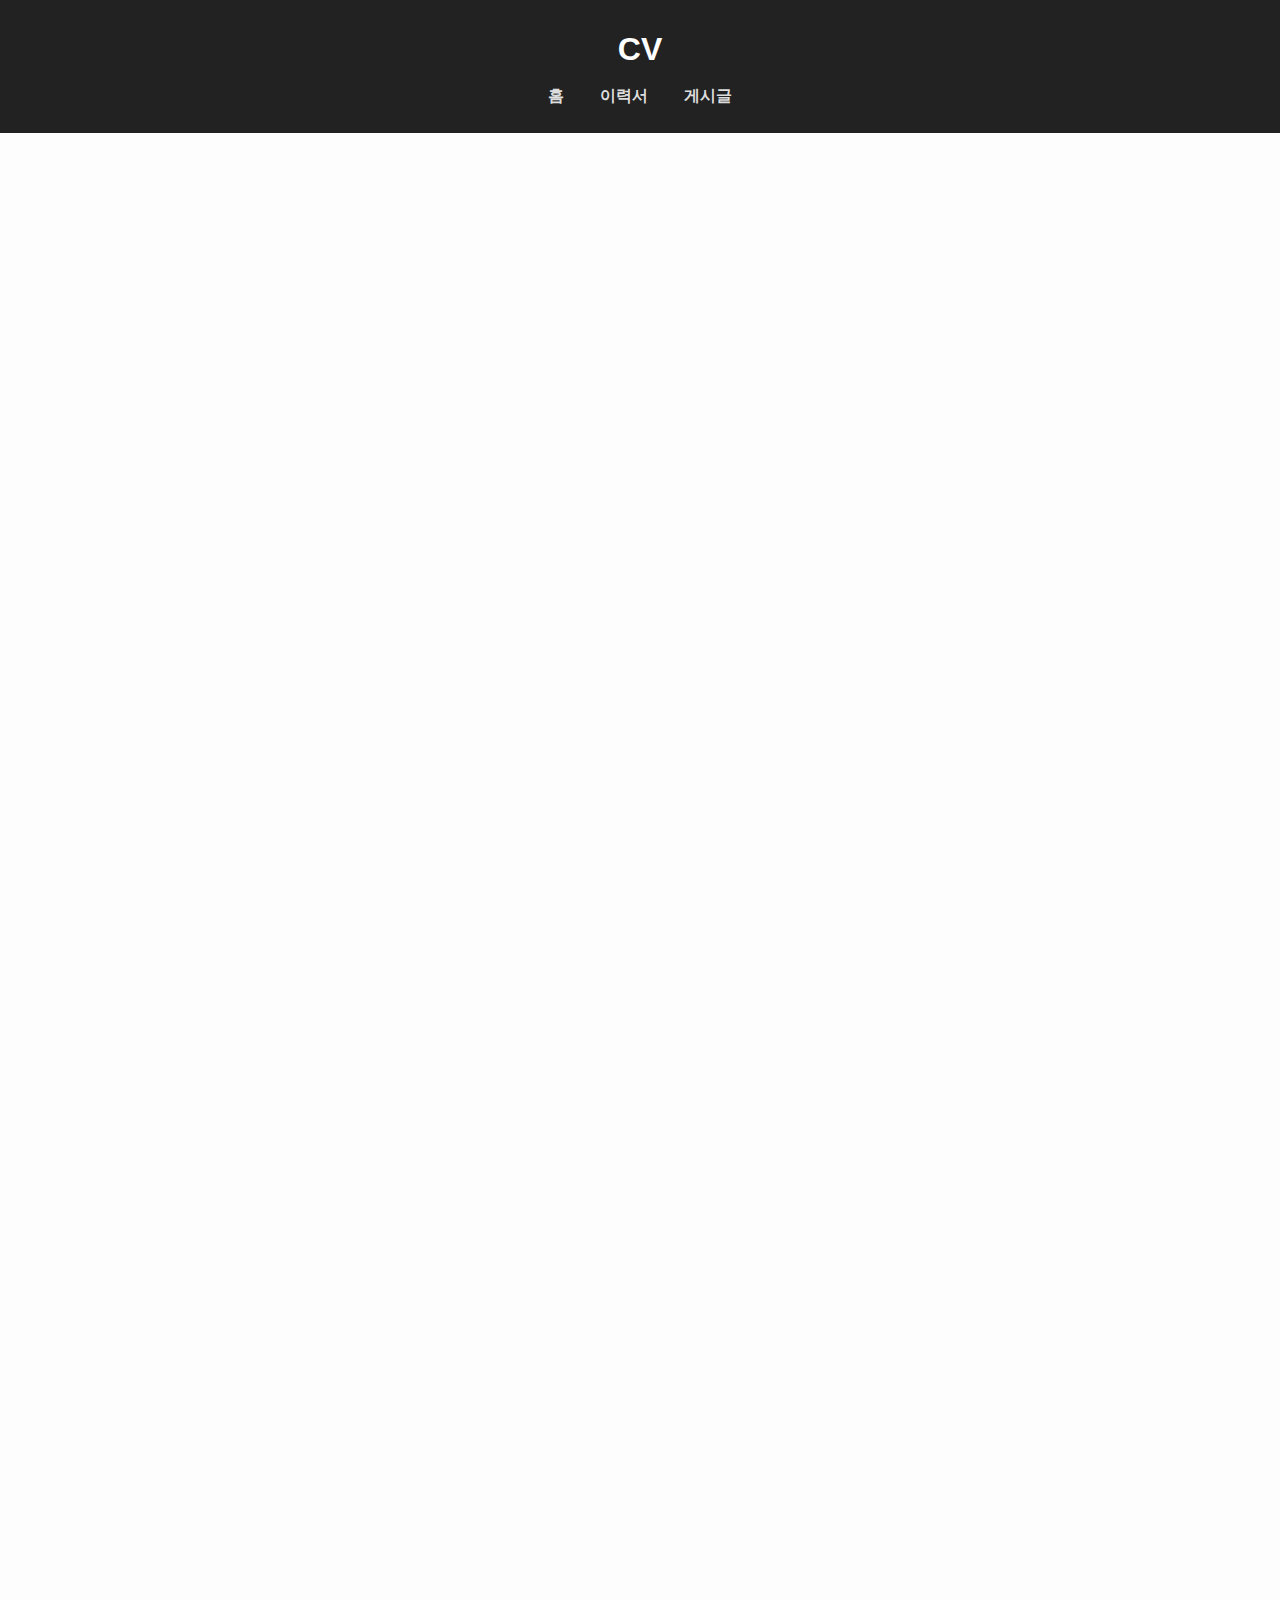
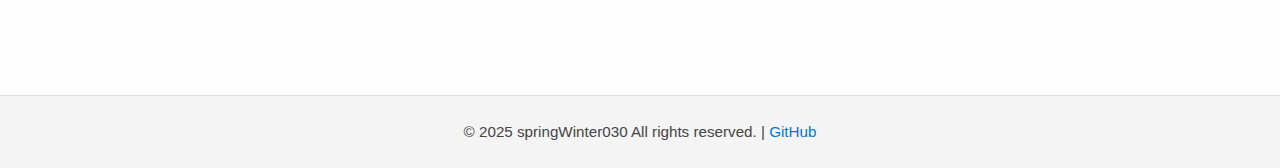
<file: cv.html>
<!DOCTYPE html>
<html lang="ko">
<head>
  <meta charset="UTF-8" />
  <meta name="viewport" content="width=device-width, initial-scale=1.0"/>
  <title>KwonYG's blog</title>
  <link rel="stylesheet" href="assets/css/style.css" />
</head>
<body>
  <header>
    <h1>CV</h1>
    <nav>
      <a href="index.html">홈</a>
      <a href="cv.html">이력서</a>
      <a href="blog/index.html">게시글</a>
    </nav>
  </header>

  <main>
    <section class="cv-section fade-in">
      <h2>👨‍💼 Profile</h2>
      <div class="profile-info">
        <img src="assets/images/profile.jpg" alt="프로필 사진" class="profile-img" />
        <div class="profile-text">
          <p>권용균 | 2003년생 | Backend Developer <br>
          Email : <a href="mailto:springWinter030@gmail.com">springWinter030@gmail.com</a></p>
        </div>
      </div>
    </section>

    <section class="cv-section fade-in">
      <h2>💻 Tech Stack</h2>
      <ul>
        <li>Frontend: HTML, CSS, JavaScript, React</li>
        <li>Backend: JAVA, C++</li>
        <li>Database: MongoDB, MySQL, Redis</li>
        <li>DevOps: Git, GitHub, SVN</li>
      </ul>
    </section>

    <section class="cv-section fade-in">
      <h2>🏢 Work Experience</h2>
    
      <div class="work-item">
        <h3>Captain's Co.</h3>
    
        <div class="project">
          <strong>19+ 게임 AI 대화 시스템 개발 <span class="period">(2023.01 ~ 2023.12)</span></strong>
          <ul>
            <li>유저 선택 기반 AI 대화 흐름 설계 및 구현</li>
            <li>감정/호감도 추적을 위한 백엔드 API 설계</li>
          </ul>
        </div>
    
        <div class="project">
          <strong>게임 백엔드 API 서버 유지보수 <span class="period">(2022.03 ~ 2024.08)</span></strong>
          <ul>
            <li>Node.js 기반 게임 API 서버 개발 및 운영</li>
            <li>AWS 인프라 상시 모니터링 및 장애 대응</li>
          </ul>
        </div>
      </div>
    </section>
    
    

    <section class="cv-section fade-in">
      <h2>🎓 Education</h2>
      <ul>
        <li>순천제일고등학교 이과계열 (졸업)</li>
        <li>광운대학교 정보콘텐츠학과 전공 (졸업)</li>
      </ul>
    </section>

    <section class="cv-section fade-in">
      <h2>🪪 Certificates</h2>
      <ul>
        <li>
          <strong>게임기획전문가</strong><br>
          - 취득일자 : 2022.08 / 발행처 : 한국콘텐츠진흥원<br>
        </li>
      </ul>
    </section>

    <section class="cv-section fade-in">
      <h2>🧪 Personal Project</h2>
      <ul>
        <li>
          <strong>마인크래프트 서버 운영 (2019.07 ~ 2022.03)</strong><br>
          - 독창적인 컨텐츠 기획<br>
          - AWS EC2 / Ubuntu 기반 Server 세팅 및 최적화<br>
          - Java를 사용한 Plugin 개발 및 적용<br>
        </li>
        <li>
          <strong>Here is the Thing 제작 (2024.08 ~ )</strong><br>
          - 1인칭 공포 게임 기획 및 스토리 설계<br>
          - Unreal Engine 기반 개발 진행 중<br>
        </li>
        <li>
          <strong>개인 블로그 제작 (2025.03 ~ )</strong><br>
          - HTML/CSS 기반 정적 웹사이트<br>
          - GitHub Pages로 배포 및 유지보수<br>
        </li>
      </ul>
    </section>
  </main>

  <footer>
    © 2025 springWinter030 All rights reserved. | <a href="https://github.com/springWinter030">GitHub</a>
  </footer>
</body>
</html>
</file>
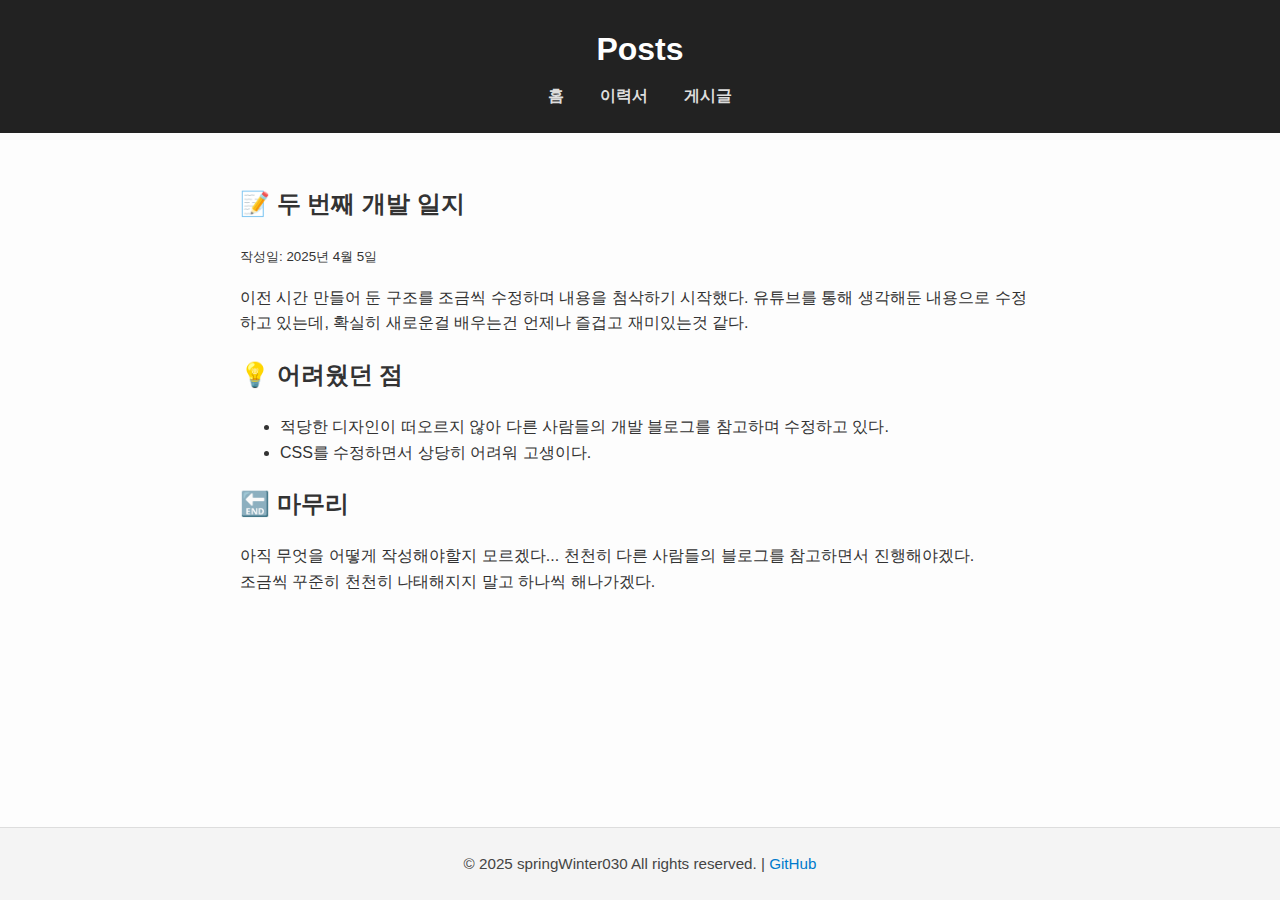
<file: blog/post-second.html>
<!DOCTYPE html>
<html lang="ko">
<head>
  <meta charset="UTF-8">
  <meta name="viewport" content="width=device-width, initial-scale=1.0">
  <title>KwonYG's blog</title>
  <link rel="stylesheet" href="../assets/css/style.css">
</head>
<body>
  <header>
    <h1>Posts</h1>
    <nav>
      <a href="../index.html">홈</a>
      <a href="../cv.html">이력서</a>
      <a href="index.html">게시글</a>
    </nav>
  </header>

  <main>
    <article>
      <h2>📝 두 번째 개발 일지</h2>
      <p><small>작성일: 2025년 4월 5일</small></p>

      <p>
        이전 시간 만들어 둔 구조를 조금씩 수정하며 내용을 첨삭하기 시작했다.  
        유튜브를 통해 생각해둔 내용으로 수정하고 있는데, 확실히 새로운걸 배우는건 언제나 즐겁고 재미있는것 같다.
      </p>

      <h2>💡 어려웠던 점</h2>
      <ul>
        <li>적당한 디자인이 떠오르지 않아 다른 사람들의 개발 블로그를 참고하며 수정하고 있다.</li>
        <li>CSS를 수정하면서 상당히 어려워 고생이다.</li>
      </ul>

      <h2>🔚 마무리</h2>
      <p>
        아직 무엇을 어떻게 작성해야할지 모르겠다... 천천히 다른 사람들의 블로그를 참고하면서 진행해야겠다.<br>
        조금씩 꾸준히 천천히 나태해지지 말고 하나씩 해나가겠다.
      </p>
    </article>
  </main>

  <footer>
    © 2025 springWinter030 All rights reserved. | <a href="https://github.com/springWinter030">GitHub</a>
  </footer>
</body>
</html>
</file>
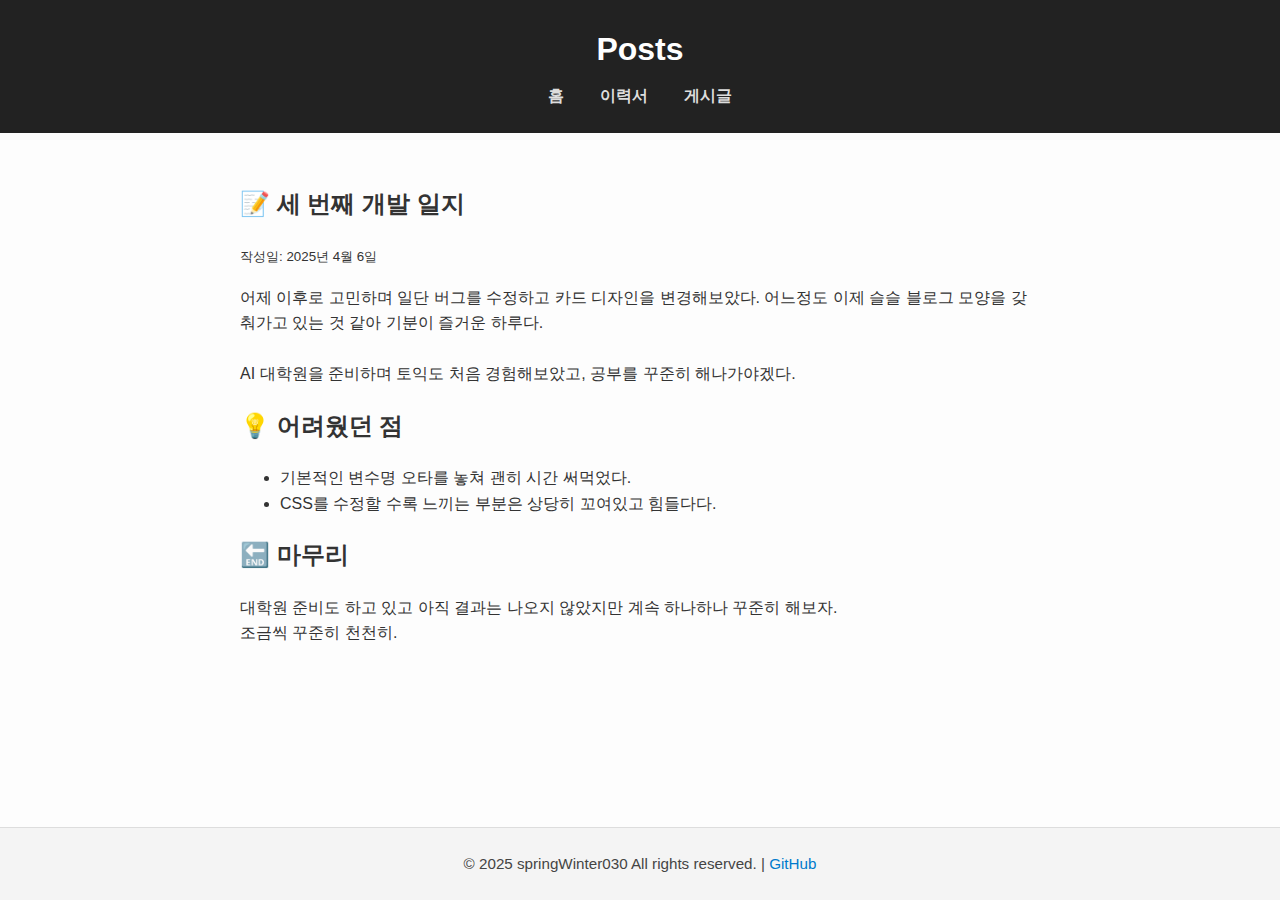
<file: blog/post-third.html>
<!DOCTYPE html>
<html lang="ko">
<head>
  <meta charset="UTF-8">
  <meta name="viewport" content="width=device-width, initial-scale=1.0">
  <title>KwonYG's blog</title>
  <link rel="stylesheet" href="../assets/css/style.css">
</head>
<body>
  <header>
    <h1>Posts</h1>
    <nav>
      <a href="../index.html">홈</a>
      <a href="../cv.html">이력서</a>
      <a href="index.html">게시글</a>
    </nav>
  </header>

  <main>
    <article>
      <h2>📝 세 번째 개발 일지</h2>
      <p><small>작성일: 2025년 4월 6일</small></p>

      <p>
        어제 이후로 고민하며 일단 버그를 수정하고 카드 디자인을 변경해보았다.
        어느정도 이제 슬슬 블로그 모양을 갖춰가고 있는 것 같아 기분이 즐거운 하루다.<br> <br>

        AI 대학원을 준비하며 토익도 처음 경험해보았고, 공부를 꾸준히 해나가야겠다.
      </p>

      <h2>💡 어려웠던 점</h2>
      <ul>
        <li>기본적인 변수명 오타를 놓쳐 괜히 시간 써먹었다.</li>
        <li>CSS를 수정할 수록 느끼는 부분은 상당히 꼬여있고 힘들다다.</li>
      </ul>

      <h2>🔚 마무리</h2>
      <p>
        대학원 준비도 하고 있고 아직 결과는 나오지 않았지만 계속 하나하나 꾸준히 해보자.<br>
        조금씩 꾸준히 천천히.
      </p>
    </article>
  </main>

  <footer>
    © 2025 springWinter030 All rights reserved. | <a href="https://github.com/springWinter030">GitHub</a>
  </footer>
</body>
</html>
</file>
<file: assets/css/style.css>
html, body {
  height: 100%;
  margin: 0;
  padding: 0;
  display: flex;
  flex-direction: column;
  font-family: 'Segoe UI', 'Apple SD Gothic Neo', sans-serif;
  background-color: #fdfdfd;
  color: #333;
  line-height: 1.6;
  font-size: 16px;
}

header {
  background-color: #222;
  color: #fff;
  padding: 1.5rem 2rem;
  text-align: center;
}

header h1 {
  margin: 0 0 0.5rem;
  font-size: 2rem;
}

nav a {
  color: #ddd;
  margin: 0 1rem;
  text-decoration: none;
  font-weight: bold;
  transition: all 0.2s ease;
}

nav a:hover {
  color: #fff;
  transform: scale(1.03);
}

main {
  flex: 1;
  max-width: 800px;
  margin: 2rem auto;
  padding: 0 1.5rem;
}

img {
  max-width: 100%;
  height: auto;
  border-radius: 8px;
}

footer {
  text-align: center;
  padding: 1.5rem 1rem;
  background-color: #f4f4f4;
  color: #444;
  font-size: 0.95rem;
  border-top: 1px solid #ddd;
  margin-top: auto;
}

footer a {
  color: #007acc;
  text-decoration: none;
  font-weight: 500;
  transition: all 0.2s ease;
}

footer a:hover {
  text-decoration: underline;
  transform: scale(1.03);
}

.fade-in {
  opacity: 0;
  transform: translateY(20px);
  animation: fadeInUp 0.6s ease-out forwards;
}

@keyframes fadeInUp {
  to {
    opacity: 1;
    transform: translateY(0);
  }
}

.cv-section {
  margin-bottom: 2rem;
}

.cv-section h2 {
  border-bottom: 2px solid #ccc;
  padding-bottom: 0.3rem;
  font-size: 1.3rem;
}

.cv-section .profile-info {
  display: flex;
  align-items: center;
  gap: 1.5rem;
  margin-top: 1rem;
}

.cv-section .profile-img {
  width: 120px;
  height: 160px;
  object-fit: cover;
  border-radius: 50%;
  border: 3px solid #ccc;
  transition: transform 0.3s ease;
}

.cv-section .profile-img:hover {
  transform: scale(1.05);
}

.cv-section .profile-text h3 {
  margin: 0 0 0.5rem;
}

.cv-section .profile-text p {
  margin: 0;
  color: #444;
}

.work-item {
  background-color: #fff;
  border: 1px solid #ccc;
  border-radius: 12px;
  padding: 1.5rem 1.8rem;
  margin-bottom: 2rem;
}

.work-item h3 {
  margin-top: 0;
  font-size: 1.15rem;
  color: #222;
  font-weight: 600;
}

.project {
  margin-bottom: 1.5rem;
}

.project strong {
  display: block;
  font-size: 1rem;
  margin-bottom: 0.3rem;
  color: #222;
}

.project .period {
  color: #666;
  font-weight: normal;
  font-size: 0.95rem;
  margin-left: 0.3rem;
}

.project ul {
  margin: 0;
  padding-left: 1.2rem;
  color: #444;
}

.project ul li {
  margin-bottom: 0.3rem;
  line-height: 1.6;
}

#search-bar {
  display: flex;
  justify-content: center;
  margin: 2rem 0;
  flex-wrap: wrap;
  gap: 0.5rem;
}

#search-input {
  padding: 0.6rem 1rem;
  font-size: 1rem;
  border: 1px solid #ccc;
  border-radius: 5px 0 0 5px;
  outline: none;
  width: 60%;
  max-width: 300px;
}

#search-btn {
  padding: 0.6rem 1rem;
  font-size: 1rem;
  border: 1px solid #007acc;
  background-color: #007acc;
  color: white;
  border-radius: 0 5px 5px 0;
  cursor: pointer;
  font-weight: bold;
  transition: background-color 0.2s ease;
}

#search-btn:hover {
  background-color: #005fa3;
}

#pagination {
  display: flex;
  justify-content: center;
  margin-top: 2rem;
  flex-wrap: wrap;
  gap: 0.5rem;
}

#pagination button {
  padding: 0.5rem 1rem;
  background-color: #007acc;
  color: white;
  border: none;
  border-radius: 5px;
  font-weight: bold;
  cursor: pointer;
  transition: background-color 0.2s ease;
}

#pagination button:hover {
  background-color: #005fa3;
}

#pagination button:disabled {
  background-color: #ccc;
  cursor: default;
}

#search-results li,
#post-list li {
  list-style: none;
  margin-bottom: 1.5rem;
  padding: 0;
}

.post-card {
  display: flex;
  gap: 1rem;
  background-color: #fff;
  border-radius: 12px;
  padding: 1rem;
  box-shadow: 0 2px 8px rgba(0, 0, 0, 0.06);
  transition: transform 0.2s ease, box-shadow 0.2s ease;
}

.post-card:hover {
  transform: translateY(-3px);
  box-shadow: 0 4px 12px rgba(0, 0, 0, 0.12);
}

.thumbnail {
  width: 120px;
  height: 80px;
  object-fit: cover;
  border-radius: 8px;
  flex-shrink: 0;
}

.post-content {
  flex: 1;
}

.category {
  font-size: 0.8rem;
  color: #007acc;
  font-weight: bold;
}

.tags {
  margin-top: 0.5rem;
}

.tag {
  display: inline-block;
  background-color: #eef6fc;
  color: #007acc;
  font-size: 0.75rem;
  padding: 0.3rem 0.6rem;
  border-radius: 6px;
  margin-right: 0.4rem;
}

@media (max-width: 768px) {
  html, body {
    font-size: 14px;
  }

  header h1 {
    font-size: 1.5rem;
  }

  nav a {
    margin: 0.3rem 0.5rem;
    font-size: 0.95rem;
  }

  main {
    padding: 0 1rem;
  }

  footer {
    font-size: 0.85rem;
    padding: 1rem 0.8rem;
  }

  .cv-section h2 {
    font-size: 1.1rem;
  }

  .cv-section .profile-info {
    flex-direction: column;
    text-align: center;
  }

  .cv-section .profile-text h3 {
    font-size: 1rem;
  }

  .work-item {
    padding: 1rem 1.2rem;
  }

  .work-item h3 {
    font-size: 1rem;
  }

  .project strong {
    font-size: 0.95rem;
  }

  .project ul li {
    font-size: 0.9rem;
  }

  #search-bar {
    flex-direction: row;
    align-items: center;
    justify-content: center;
    flex-wrap: nowrap;
  }
  
  #search-input {
    width: 70%;
    max-width: 220px;
    border-radius: 4px 0 0 4px;
    font-size: 0.85rem;
    padding: 0.4rem 0.8rem;
  }
  
  #search-btn {
    white-space: nowrap;
    font-size: 0.8rem;
    padding: 0.4rem 0.8rem;
    height: 2.2rem;
    line-height: 1.2rem;
  }

  .post-card {
    flex-direction: row;
    align-items: flex-start;
    gap: 0.8rem;
    padding: 0.8rem;
  }
  
  .thumbnail {
    width: 100px;
    height: 70px;
    object-fit: cover;
    border-radius: 6px;
    flex-shrink: 0;
  }
  
  .post-content {
    flex: 1;
    font-size: 0.9rem;
  }
  
  .post-content h3 {
    font-size: 1rem;
    margin: 0 0 0.3rem;
  }
  
  .post-content p {
    font-size: 0.85rem;
    margin: 0.2rem 0 0;
  }
  
  .post-content small {
    font-size: 0.75rem;
    color: #777;
  }
  
  .tag {
    font-size: 0.7rem;
    padding: 0.2rem 0.5rem;
  }  
}
</file>
